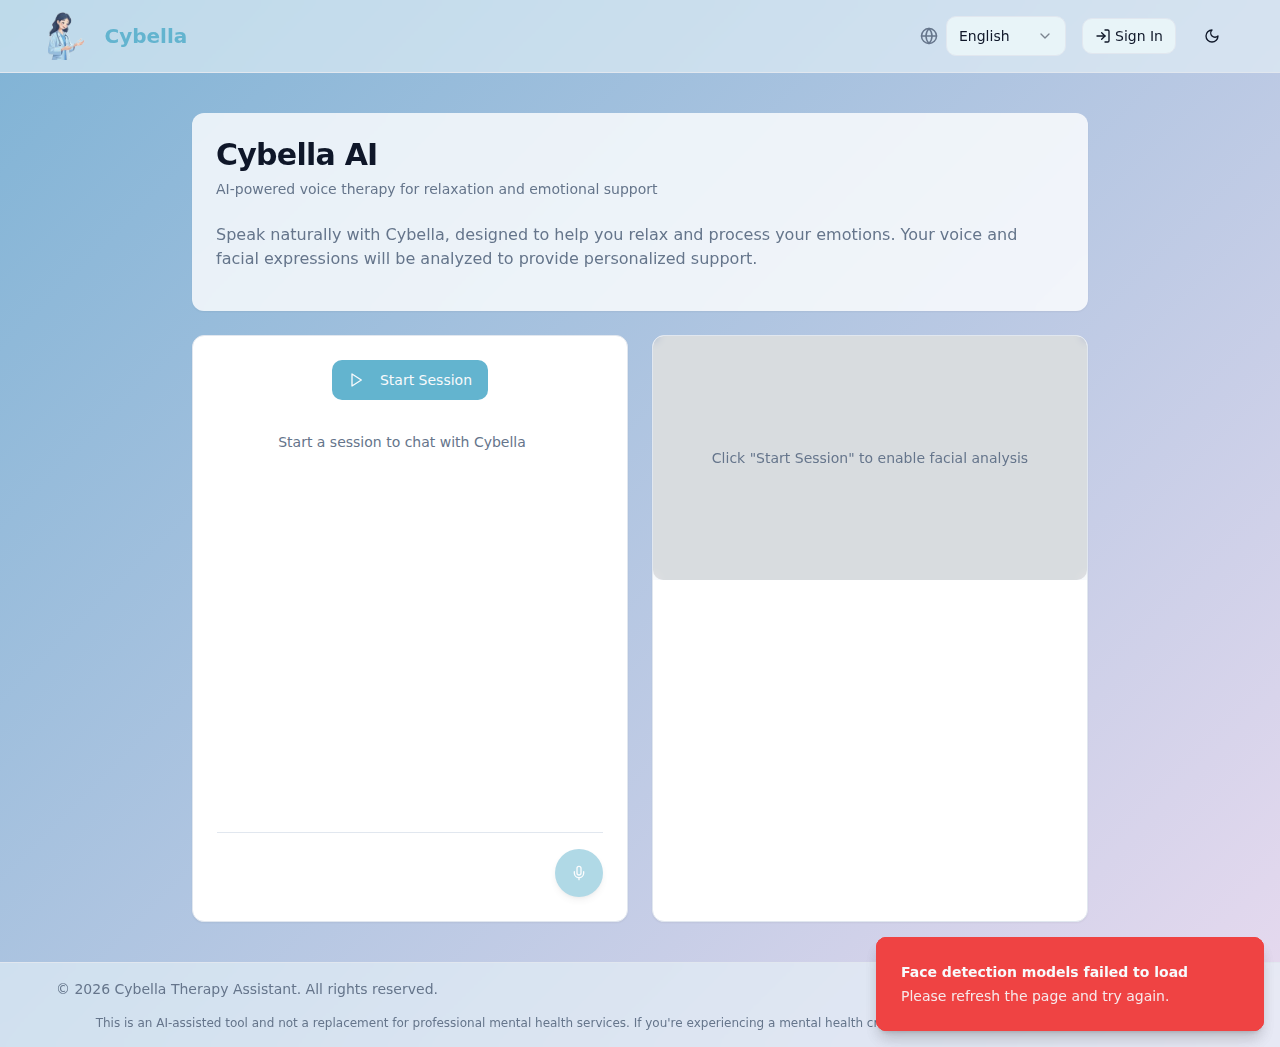
<file: index.html>
<!DOCTYPE html>
<html lang="en">
  <head>
    <meta charset="UTF-8" />
    <link rel="icon" type="image/png" href="/assets/logo-DTQkAu-P.png">
    <meta name="viewport" content="width=device-width, initial-scale=1.0" />
    <title>Cybella - AI Therapy Assistant</title>
    <meta name="description" content="Cybella - AI-powered therapy assistant" />
    <meta name="author" content="University Project" />

    <meta property="og:title" content="Cybella - AI Therapy Assistant" />
    <meta property="og:description" content="AI-powered voice therapy for emotional support" />
    <meta property="og:type" content="website" />
    <script type="module" crossorigin src="/assets/index-D7Bu3BPX.js"></script>
    <link rel="modulepreload" crossorigin href="/assets/vendor-Cyu-H--5.js">
    <link rel="stylesheet" crossorigin href="/assets/index-DDGgoXwe.css">
  </head>

  <body>
    <div id="root"></div>
    <!-- <script src="https://cdn.gpteng.co/gptengineer.js" type="module"></script> -->
  </body>
</html>
</file>
<file: assets/index-DDGgoXwe.css>
*,:before,:after{--tw-border-spacing-x: 0;--tw-border-spacing-y: 0;--tw-translate-x: 0;--tw-translate-y: 0;--tw-rotate: 0;--tw-skew-x: 0;--tw-skew-y: 0;--tw-scale-x: 1;--tw-scale-y: 1;--tw-pan-x: ;--tw-pan-y: ;--tw-pinch-zoom: ;--tw-scroll-snap-strictness: proximity;--tw-gradient-from-position: ;--tw-gradient-via-position: ;--tw-gradient-to-position: ;--tw-ordinal: ;--tw-slashed-zero: ;--tw-numeric-figure: ;--tw-numeric-spacing: ;--tw-numeric-fraction: ;--tw-ring-inset: ;--tw-ring-offset-width: 0px;--tw-ring-offset-color: #fff;--tw-ring-color: rgb(59 130 246 / .5);--tw-ring-offset-shadow: 0 0 #0000;--tw-ring-shadow: 0 0 #0000;--tw-shadow: 0 0 #0000;--tw-shadow-colored: 0 0 #0000;--tw-blur: ;--tw-brightness: ;--tw-contrast: ;--tw-grayscale: ;--tw-hue-rotate: ;--tw-invert: ;--tw-saturate: ;--tw-sepia: ;--tw-drop-shadow: ;--tw-backdrop-blur: ;--tw-backdrop-brightness: ;--tw-backdrop-contrast: ;--tw-backdrop-grayscale: ;--tw-backdrop-hue-rotate: ;--tw-backdrop-invert: ;--tw-backdrop-opacity: ;--tw-backdrop-saturate: ;--tw-backdrop-sepia: ;--tw-contain-size: ;--tw-contain-layout: ;--tw-contain-paint: ;--tw-contain-style: }::backdrop{--tw-border-spacing-x: 0;--tw-border-spacing-y: 0;--tw-translate-x: 0;--tw-translate-y: 0;--tw-rotate: 0;--tw-skew-x: 0;--tw-skew-y: 0;--tw-scale-x: 1;--tw-scale-y: 1;--tw-pan-x: ;--tw-pan-y: ;--tw-pinch-zoom: ;--tw-scroll-snap-strictness: proximity;--tw-gradient-from-position: ;--tw-gradient-via-position: ;--tw-gradient-to-position: ;--tw-ordinal: ;--tw-slashed-zero: ;--tw-numeric-figure: ;--tw-numeric-spacing: ;--tw-numeric-fraction: ;--tw-ring-inset: ;--tw-ring-offset-width: 0px;--tw-ring-offset-color: #fff;--tw-ring-color: rgb(59 130 246 / .5);--tw-ring-offset-shadow: 0 0 #0000;--tw-ring-shadow: 0 0 #0000;--tw-shadow: 0 0 #0000;--tw-shadow-colored: 0 0 #0000;--tw-blur: ;--tw-brightness: ;--tw-contrast: ;--tw-grayscale: ;--tw-hue-rotate: ;--tw-invert: ;--tw-saturate: ;--tw-sepia: ;--tw-drop-shadow: ;--tw-backdrop-blur: ;--tw-backdrop-brightness: ;--tw-backdrop-contrast: ;--tw-backdrop-grayscale: ;--tw-backdrop-hue-rotate: ;--tw-backdrop-invert: ;--tw-backdrop-opacity: ;--tw-backdrop-saturate: ;--tw-backdrop-sepia: ;--tw-contain-size: ;--tw-contain-layout: ;--tw-contain-paint: ;--tw-contain-style: }*,:before,:after{box-sizing:border-box;border-width:0;border-style:solid;border-color:#e5e7eb}:before,:after{--tw-content: ""}html,:host{line-height:1.5;-webkit-text-size-adjust:100%;-moz-tab-size:4;-o-tab-size:4;tab-size:4;font-family:ui-sans-serif,system-ui,sans-serif,"Apple Color Emoji","Segoe UI Emoji",Segoe UI Symbol,"Noto Color Emoji";font-feature-settings:normal;font-variation-settings:normal;-webkit-tap-highlight-color:transparent}body{margin:0;line-height:inherit}hr{height:0;color:inherit;border-top-width:1px}abbr:where([title]){-webkit-text-decoration:underline dotted;text-decoration:underline dotted}h1,h2,h3,h4,h5,h6{font-size:inherit;font-weight:inherit}a{color:inherit;text-decoration:inherit}b,strong{font-weight:bolder}code,kbd,samp,pre{font-family:ui-monospace,SFMono-Regular,Menlo,Monaco,Consolas,Liberation Mono,Courier New,monospace;font-feature-settings:normal;font-variation-settings:normal;font-size:1em}small{font-size:80%}sub,sup{font-size:75%;line-height:0;position:relative;vertical-align:baseline}sub{bottom:-.25em}sup{top:-.5em}table{text-indent:0;border-color:inherit;border-collapse:collapse}button,input,optgroup,select,textarea{font-family:inherit;font-feature-settings:inherit;font-variation-settings:inherit;font-size:100%;font-weight:inherit;line-height:inherit;letter-spacing:inherit;color:inherit;margin:0;padding:0}button,select{text-transform:none}button,input:where([type=button]),input:where([type=reset]),input:where([type=submit]){-webkit-appearance:button;background-color:transparent;background-image:none}:-moz-focusring{outline:auto}:-moz-ui-invalid{box-shadow:none}progress{vertical-align:baseline}::-webkit-inner-spin-button,::-webkit-outer-spin-button{height:auto}[type=search]{-webkit-appearance:textfield;outline-offset:-2px}::-webkit-search-decoration{-webkit-appearance:none}::-webkit-file-upload-button{-webkit-appearance:button;font:inherit}summary{display:list-item}blockquote,dl,dd,h1,h2,h3,h4,h5,h6,hr,figure,p,pre{margin:0}fieldset{margin:0;padding:0}legend{padding:0}ol,ul,menu{list-style:none;margin:0;padding:0}dialog{padding:0}textarea{resize:vertical}input::-moz-placeholder,textarea::-moz-placeholder{opacity:1;color:#9ca3af}input::placeholder,textarea::placeholder{opacity:1;color:#9ca3af}button,[role=button]{cursor:pointer}:disabled{cursor:default}img,svg,video,canvas,audio,iframe,embed,object{display:block;vertical-align:middle}img,video{max-width:100%;height:auto}[hidden]:where(:not([hidden=until-found])){display:none}:root{--background: 195 53% 94%;--foreground: 222 47% 11%;--card: 0 0% 100%;--card-foreground: 222 47% 11%;--popover: 0 0% 100%;--popover-foreground: 222 47% 11%;--primary: 195 53% 60%;--primary-foreground: 210 40% 98%;--secondary: 150 52% 80%;--secondary-foreground: 222 47% 11%;--muted: 210 40% 96%;--muted-foreground: 215 16% 47%;--accent: 262 40% 90%;--accent-foreground: 222 47% 11%;--destructive: 0 84% 60%;--destructive-foreground: 210 40% 98%;--border: 214 32% 91%;--input: 214 32% 91%;--ring: 222 47% 50%;--radius: .75rem;--sidebar-background: 0 0% 98%;--sidebar-foreground: 240 5% 26%;--sidebar-primary: 240 6% 10%;--sidebar-primary-foreground: 0 0% 98%;--sidebar-accent: 240 5% 96%;--sidebar-accent-foreground: 240 6% 10%;--sidebar-border: 220 13% 91%;--sidebar-ring: 217.2 91.2% 59.8%}.dark{--background: 222 47% 11%;--foreground: 210 40% 98%;--card: 222 47% 11%;--card-foreground: 210 40% 98%;--popover: 222 47% 11%;--popover-foreground: 210 40% 98%;--primary: 195 53% 40%;--primary-foreground: 210 40% 98%;--secondary: 217 33% 17%;--secondary-foreground: 210 40% 98%;--muted: 217 33% 17%;--muted-foreground: 215 20% 65%;--accent: 262 30% 25%;--accent-foreground: 210 40% 98%;--destructive: 0 63% 31%;--destructive-foreground: 210 40% 98%;--border: 217 33% 17%;--input: 217 33% 17%;--ring: 213 27% 84%;--sidebar-background: 240 6% 10%;--sidebar-foreground: 240 5% 96%;--sidebar-primary: 224 76% 48%;--sidebar-primary-foreground: 0 0% 100%;--sidebar-accent: 240 4% 16%;--sidebar-accent-foreground: 240 5% 96%;--sidebar-border: 240 4% 16%;--sidebar-ring: 217.2 91.2% 59.8%}*{border-color:hsl(var(--border))}body{background-color:hsl(var(--background));color:hsl(var(--foreground));font-feature-settings:"rlig" 1,"calt" 1}.container{width:100%;margin-right:auto;margin-left:auto;padding-right:2rem;padding-left:2rem}@media (min-width: 1400px){.container{max-width:1400px}}.sr-only{position:absolute;width:1px;height:1px;padding:0;margin:-1px;overflow:hidden;clip:rect(0,0,0,0);white-space:nowrap;border-width:0}.pointer-events-none{pointer-events:none}.pointer-events-auto{pointer-events:auto}.\!visible{visibility:visible!important}.visible{visibility:visible}.invisible{visibility:hidden}.static{position:static}.fixed{position:fixed}.absolute{position:absolute}.relative{position:relative}.inset-0{top:0;right:0;bottom:0;left:0}.inset-x-0{left:0;right:0}.inset-y-0{top:0;bottom:0}.-bottom-12{bottom:-3rem}.-left-12{left:-3rem}.-right-12{right:-3rem}.-top-12{top:-3rem}.bottom-0{bottom:0}.bottom-4{bottom:1rem}.left-0{left:0}.left-1{left:.25rem}.left-1\/2{left:50%}.left-2{left:.5rem}.left-\[50\%\]{left:50%}.right-0{right:0}.right-1{right:.25rem}.right-2{right:.5rem}.right-3{right:.75rem}.right-4{right:1rem}.top-0{top:0}.top-1\.5{top:.375rem}.top-1\/2{top:50%}.top-2{top:.5rem}.top-3\.5{top:.875rem}.top-4{top:1rem}.top-\[1px\]{top:1px}.top-\[50\%\]{top:50%}.top-\[60\%\]{top:60%}.top-full{top:100%}.z-10{z-index:10}.z-20{z-index:20}.z-50{z-index:50}.z-\[100\]{z-index:100}.z-\[1\]{z-index:1}.-mx-1{margin-left:-.25rem;margin-right:-.25rem}.mx-1{margin-left:.25rem;margin-right:.25rem}.mx-2{margin-left:.5rem;margin-right:.5rem}.mx-3\.5{margin-left:.875rem;margin-right:.875rem}.mx-auto{margin-left:auto;margin-right:auto}.my-0\.5{margin-top:.125rem;margin-bottom:.125rem}.my-1{margin-top:.25rem;margin-bottom:.25rem}.-ml-4{margin-left:-1rem}.-mt-4{margin-top:-1rem}.mb-1{margin-bottom:.25rem}.mb-2{margin-bottom:.5rem}.mb-3{margin-bottom:.75rem}.mb-4{margin-bottom:1rem}.ml-1{margin-left:.25rem}.ml-auto{margin-left:auto}.mr-1{margin-right:.25rem}.mr-2{margin-right:.5rem}.mt-1{margin-top:.25rem}.mt-1\.5{margin-top:.375rem}.mt-2{margin-top:.5rem}.mt-24{margin-top:6rem}.mt-4{margin-top:1rem}.mt-auto{margin-top:auto}.block{display:block}.inline-block{display:inline-block}.flex{display:flex}.inline-flex{display:inline-flex}.table{display:table}.grid{display:grid}.hidden{display:none}.aspect-square{aspect-ratio:1 / 1}.aspect-video{aspect-ratio:16 / 9}.size-4{width:1rem;height:1rem}.h-1\.5{height:.375rem}.h-10{height:2.5rem}.h-11{height:2.75rem}.h-12{height:3rem}.h-2{height:.5rem}.h-2\.5{height:.625rem}.h-3{height:.75rem}.h-3\.5{height:.875rem}.h-4{height:1rem}.h-5{height:1.25rem}.h-6{height:1.5rem}.h-7{height:1.75rem}.h-8{height:2rem}.h-9{height:2.25rem}.h-\[1px\]{height:1px}.h-\[400px\]{height:400px}.h-\[var\(--radix-navigation-menu-viewport-height\)\]{height:var(--radix-navigation-menu-viewport-height)}.h-\[var\(--radix-select-trigger-height\)\]{height:var(--radix-select-trigger-height)}.h-auto{height:auto}.h-full{height:100%}.h-px{height:1px}.h-svh{height:100svh}.max-h-96{max-height:24rem}.max-h-\[300px\]{max-height:300px}.max-h-screen{max-height:100vh}.min-h-0{min-height:0px}.min-h-\[80px\]{min-height:80px}.min-h-screen{min-height:100vh}.min-h-svh{min-height:100svh}.w-0{width:0px}.w-1{width:.25rem}.w-10{width:2.5rem}.w-11{width:2.75rem}.w-12{width:3rem}.w-2{width:.5rem}.w-2\.5{width:.625rem}.w-3{width:.75rem}.w-3\.5{width:.875rem}.w-3\/4{width:75%}.w-32{width:8rem}.w-4{width:1rem}.w-5{width:1.25rem}.w-6{width:1.5rem}.w-64{width:16rem}.w-7{width:1.75rem}.w-72{width:18rem}.w-8{width:2rem}.w-9{width:2.25rem}.w-\[--sidebar-width\]{width:var(--sidebar-width)}.w-\[100px\]{width:100px}.w-\[120px\]{width:120px}.w-\[1px\]{width:1px}.w-auto{width:auto}.w-full{width:100%}.w-max{width:-moz-max-content;width:max-content}.w-px{width:1px}.min-w-0{min-width:0px}.min-w-5{min-width:1.25rem}.min-w-\[12rem\]{min-width:12rem}.min-w-\[8rem\]{min-width:8rem}.min-w-\[var\(--radix-select-trigger-width\)\]{min-width:var(--radix-select-trigger-width)}.max-w-4xl{max-width:56rem}.max-w-\[--skeleton-width\]{max-width:var(--skeleton-width)}.max-w-\[260px\]{max-width:260px}.max-w-\[90\%\]{max-width:90%}.max-w-lg{max-width:32rem}.max-w-max{max-width:-moz-max-content;max-width:max-content}.max-w-md{max-width:28rem}.flex-1{flex:1 1 0%}.shrink-0{flex-shrink:0}.grow{flex-grow:1}.grow-0{flex-grow:0}.basis-full{flex-basis:100%}.caption-bottom{caption-side:bottom}.border-collapse{border-collapse:collapse}.-translate-x-1\/2{--tw-translate-x: -50%;transform:translate(var(--tw-translate-x),var(--tw-translate-y)) rotate(var(--tw-rotate)) skew(var(--tw-skew-x)) skewY(var(--tw-skew-y)) scaleX(var(--tw-scale-x)) scaleY(var(--tw-scale-y))}.-translate-x-px{--tw-translate-x: -1px;transform:translate(var(--tw-translate-x),var(--tw-translate-y)) rotate(var(--tw-rotate)) skew(var(--tw-skew-x)) skewY(var(--tw-skew-y)) scaleX(var(--tw-scale-x)) scaleY(var(--tw-scale-y))}.-translate-y-1\/2{--tw-translate-y: -50%;transform:translate(var(--tw-translate-x),var(--tw-translate-y)) rotate(var(--tw-rotate)) skew(var(--tw-skew-x)) skewY(var(--tw-skew-y)) scaleX(var(--tw-scale-x)) scaleY(var(--tw-scale-y))}.translate-x-\[-50\%\]{--tw-translate-x: -50%;transform:translate(var(--tw-translate-x),var(--tw-translate-y)) rotate(var(--tw-rotate)) skew(var(--tw-skew-x)) skewY(var(--tw-skew-y)) scaleX(var(--tw-scale-x)) scaleY(var(--tw-scale-y))}.translate-x-px{--tw-translate-x: 1px;transform:translate(var(--tw-translate-x),var(--tw-translate-y)) rotate(var(--tw-rotate)) skew(var(--tw-skew-x)) skewY(var(--tw-skew-y)) scaleX(var(--tw-scale-x)) scaleY(var(--tw-scale-y))}.translate-y-\[-50\%\]{--tw-translate-y: -50%;transform:translate(var(--tw-translate-x),var(--tw-translate-y)) rotate(var(--tw-rotate)) skew(var(--tw-skew-x)) skewY(var(--tw-skew-y)) scaleX(var(--tw-scale-x)) scaleY(var(--tw-scale-y))}.rotate-45{--tw-rotate: 45deg;transform:translate(var(--tw-translate-x),var(--tw-translate-y)) rotate(var(--tw-rotate)) skew(var(--tw-skew-x)) skewY(var(--tw-skew-y)) scaleX(var(--tw-scale-x)) scaleY(var(--tw-scale-y))}.rotate-90{--tw-rotate: 90deg;transform:translate(var(--tw-translate-x),var(--tw-translate-y)) rotate(var(--tw-rotate)) skew(var(--tw-skew-x)) skewY(var(--tw-skew-y)) scaleX(var(--tw-scale-x)) scaleY(var(--tw-scale-y))}.transform{transform:translate(var(--tw-translate-x),var(--tw-translate-y)) rotate(var(--tw-rotate)) skew(var(--tw-skew-x)) skewY(var(--tw-skew-y)) scaleX(var(--tw-scale-x)) scaleY(var(--tw-scale-y))}@keyframes pulse{50%{opacity:.5}}.animate-pulse{animation:pulse 2s cubic-bezier(.4,0,.6,1) infinite}@keyframes spin{to{transform:rotate(360deg)}}.animate-spin{animation:spin 1s linear infinite}.cursor-default{cursor:default}.cursor-pointer{cursor:pointer}.touch-none{touch-action:none}.select-none{-webkit-user-select:none;-moz-user-select:none;user-select:none}.list-none{list-style-type:none}.grid-cols-1{grid-template-columns:repeat(1,minmax(0,1fr))}.flex-row{flex-direction:row}.flex-col{flex-direction:column}.flex-col-reverse{flex-direction:column-reverse}.flex-wrap{flex-wrap:wrap}.items-start{align-items:flex-start}.items-end{align-items:flex-end}.items-center{align-items:center}.items-stretch{align-items:stretch}.justify-end{justify-content:flex-end}.justify-center{justify-content:center}.justify-between{justify-content:space-between}.gap-1{gap:.25rem}.gap-1\.5{gap:.375rem}.gap-2{gap:.5rem}.gap-3{gap:.75rem}.gap-4{gap:1rem}.gap-6{gap:1.5rem}.space-x-1>:not([hidden])~:not([hidden]){--tw-space-x-reverse: 0;margin-right:calc(.25rem * var(--tw-space-x-reverse));margin-left:calc(.25rem * calc(1 - var(--tw-space-x-reverse)))}.space-x-2>:not([hidden])~:not([hidden]){--tw-space-x-reverse: 0;margin-right:calc(.5rem * var(--tw-space-x-reverse));margin-left:calc(.5rem * calc(1 - var(--tw-space-x-reverse)))}.space-x-3>:not([hidden])~:not([hidden]){--tw-space-x-reverse: 0;margin-right:calc(.75rem * var(--tw-space-x-reverse));margin-left:calc(.75rem * calc(1 - var(--tw-space-x-reverse)))}.space-x-4>:not([hidden])~:not([hidden]){--tw-space-x-reverse: 0;margin-right:calc(1rem * var(--tw-space-x-reverse));margin-left:calc(1rem * calc(1 - var(--tw-space-x-reverse)))}.space-y-1>:not([hidden])~:not([hidden]){--tw-space-y-reverse: 0;margin-top:calc(.25rem * calc(1 - var(--tw-space-y-reverse)));margin-bottom:calc(.25rem * var(--tw-space-y-reverse))}.space-y-1\.5>:not([hidden])~:not([hidden]){--tw-space-y-reverse: 0;margin-top:calc(.375rem * calc(1 - var(--tw-space-y-reverse)));margin-bottom:calc(.375rem * var(--tw-space-y-reverse))}.space-y-2>:not([hidden])~:not([hidden]){--tw-space-y-reverse: 0;margin-top:calc(.5rem * calc(1 - var(--tw-space-y-reverse)));margin-bottom:calc(.5rem * var(--tw-space-y-reverse))}.space-y-4>:not([hidden])~:not([hidden]){--tw-space-y-reverse: 0;margin-top:calc(1rem * calc(1 - var(--tw-space-y-reverse)));margin-bottom:calc(1rem * var(--tw-space-y-reverse))}.space-y-6>:not([hidden])~:not([hidden]){--tw-space-y-reverse: 0;margin-top:calc(1.5rem * calc(1 - var(--tw-space-y-reverse)));margin-bottom:calc(1.5rem * var(--tw-space-y-reverse))}.overflow-auto{overflow:auto}.overflow-hidden{overflow:hidden}.overflow-y-auto{overflow-y:auto}.overflow-x-hidden{overflow-x:hidden}.whitespace-nowrap{white-space:nowrap}.break-words{overflow-wrap:break-word}.rounded-\[2px\]{border-radius:2px}.rounded-\[inherit\]{border-radius:inherit}.rounded-full{border-radius:9999px}.rounded-lg{border-radius:var(--radius)}.rounded-md{border-radius:calc(var(--radius) - 2px)}.rounded-sm{border-radius:calc(var(--radius) - 4px)}.rounded-t-\[10px\]{border-top-left-radius:10px;border-top-right-radius:10px}.rounded-tl-none{border-top-left-radius:0}.rounded-tl-sm{border-top-left-radius:calc(var(--radius) - 4px)}.rounded-tr-none{border-top-right-radius:0}.border{border-width:1px}.border-2{border-width:2px}.border-\[1\.5px\]{border-width:1.5px}.border-y{border-top-width:1px;border-bottom-width:1px}.border-b{border-bottom-width:1px}.border-b-2{border-bottom-width:2px}.border-l{border-left-width:1px}.border-r{border-right-width:1px}.border-t{border-top-width:1px}.border-t-2{border-top-width:2px}.border-dashed{border-style:dashed}.border-none{border-style:none}.border-\[--color-border\]{border-color:var(--color-border)}.border-blue-400{--tw-border-opacity: 1;border-color:rgb(96 165 250 / var(--tw-border-opacity, 1))}.border-border\/50{border-color:hsl(var(--border) / .5)}.border-destructive{border-color:hsl(var(--destructive))}.border-destructive\/50{border-color:hsl(var(--destructive) / .5)}.border-gray-400{--tw-border-opacity: 1;border-color:rgb(156 163 175 / var(--tw-border-opacity, 1))}.border-green-400{--tw-border-opacity: 1;border-color:rgb(74 222 128 / var(--tw-border-opacity, 1))}.border-input{border-color:hsl(var(--input))}.border-orange-400{--tw-border-opacity: 1;border-color:rgb(251 146 60 / var(--tw-border-opacity, 1))}.border-pink-400{--tw-border-opacity: 1;border-color:rgb(244 114 182 / var(--tw-border-opacity, 1))}.border-primary{border-color:hsl(var(--primary))}.border-primary\/50{border-color:hsl(var(--primary) / .5)}.border-purple-400{--tw-border-opacity: 1;border-color:rgb(192 132 252 / var(--tw-border-opacity, 1))}.border-red-400{--tw-border-opacity: 1;border-color:rgb(248 113 113 / var(--tw-border-opacity, 1))}.border-sidebar-border{border-color:hsl(var(--sidebar-border))}.border-transparent{border-color:transparent}.border-yellow-400{--tw-border-opacity: 1;border-color:rgb(250 204 21 / var(--tw-border-opacity, 1))}.border-l-transparent{border-left-color:transparent}.border-t-transparent{border-top-color:transparent}.bg-\[--color-bg\]{background-color:var(--color-bg)}.bg-accent{background-color:hsl(var(--accent))}.bg-background{background-color:hsl(var(--background))}.bg-background\/95{background-color:hsl(var(--background) / .95)}.bg-black\/10{background-color:#0000001a}.bg-black\/80{background-color:#000c}.bg-blue-200{--tw-bg-opacity: 1;background-color:rgb(191 219 254 / var(--tw-bg-opacity, 1))}.bg-border{background-color:hsl(var(--border))}.bg-card{background-color:hsl(var(--card))}.bg-destructive{background-color:hsl(var(--destructive))}.bg-foreground{background-color:hsl(var(--foreground))}.bg-gray-100{--tw-bg-opacity: 1;background-color:rgb(243 244 246 / var(--tw-bg-opacity, 1))}.bg-gray-200{--tw-bg-opacity: 1;background-color:rgb(229 231 235 / var(--tw-bg-opacity, 1))}.bg-gray-400{--tw-bg-opacity: 1;background-color:rgb(156 163 175 / var(--tw-bg-opacity, 1))}.bg-green-200{--tw-bg-opacity: 1;background-color:rgb(187 247 208 / var(--tw-bg-opacity, 1))}.bg-muted{background-color:hsl(var(--muted))}.bg-muted\/30{background-color:hsl(var(--muted) / .3)}.bg-muted\/50{background-color:hsl(var(--muted) / .5)}.bg-orange-200{--tw-bg-opacity: 1;background-color:rgb(254 215 170 / var(--tw-bg-opacity, 1))}.bg-pink-200{--tw-bg-opacity: 1;background-color:rgb(251 207 232 / var(--tw-bg-opacity, 1))}.bg-popover{background-color:hsl(var(--popover))}.bg-primary{background-color:hsl(var(--primary))}.bg-primary\/10{background-color:hsl(var(--primary) / .1)}.bg-primary\/90{background-color:hsl(var(--primary) / .9)}.bg-purple-200{--tw-bg-opacity: 1;background-color:rgb(233 213 255 / var(--tw-bg-opacity, 1))}.bg-red-200{--tw-bg-opacity: 1;background-color:rgb(254 202 202 / var(--tw-bg-opacity, 1))}.bg-red-400{--tw-bg-opacity: 1;background-color:rgb(248 113 113 / var(--tw-bg-opacity, 1))}.bg-red-500{--tw-bg-opacity: 1;background-color:rgb(239 68 68 / var(--tw-bg-opacity, 1))}.bg-secondary{background-color:hsl(var(--secondary))}.bg-sidebar{background-color:hsl(var(--sidebar-background))}.bg-sidebar-border{background-color:hsl(var(--sidebar-border))}.bg-therapeutic-calm{--tw-bg-opacity: 1;background-color:rgb(133 193 233 / var(--tw-bg-opacity, 1))}.bg-therapeutic-peaceful{--tw-bg-opacity: 1;background-color:rgb(208 236 231 / var(--tw-bg-opacity, 1))}.bg-therapeutic-relaxed{--tw-bg-opacity: 1;background-color:rgb(162 217 206 / var(--tw-bg-opacity, 1))}.bg-therapeutic-serene{--tw-bg-opacity: 1;background-color:rgb(212 239 223 / var(--tw-bg-opacity, 1))}.bg-therapeutic-tranquil{--tw-bg-opacity: 1;background-color:rgb(232 218 239 / var(--tw-bg-opacity, 1))}.bg-transparent{background-color:transparent}.bg-white{--tw-bg-opacity: 1;background-color:rgb(255 255 255 / var(--tw-bg-opacity, 1))}.bg-white\/60{background-color:#fff9}.bg-white\/80{background-color:#fffc}.bg-yellow-200{--tw-bg-opacity: 1;background-color:rgb(254 240 138 / var(--tw-bg-opacity, 1))}.bg-gradient-soothing{background-image:linear-gradient(135deg,#7fb3d5,#e8daef)}.bg-gradient-to-br{background-image:linear-gradient(to bottom right,var(--tw-gradient-stops))}.from-white\/80{--tw-gradient-from: rgb(255 255 255 / .8) var(--tw-gradient-from-position);--tw-gradient-to: rgb(255 255 255 / 0) var(--tw-gradient-to-position);--tw-gradient-stops: var(--tw-gradient-from), var(--tw-gradient-to)}.to-gray-100\/80{--tw-gradient-to: rgb(243 244 246 / .8) var(--tw-gradient-to-position)}.fill-current{fill:currentColor}.object-cover{-o-object-fit:cover;object-fit:cover}.p-0{padding:0}.p-1{padding:.25rem}.p-2{padding:.5rem}.p-3{padding:.75rem}.p-4{padding:1rem}.p-6{padding:1.5rem}.p-\[1px\]{padding:1px}.px-1{padding-left:.25rem;padding-right:.25rem}.px-2{padding-left:.5rem;padding-right:.5rem}.px-2\.5{padding-left:.625rem;padding-right:.625rem}.px-3{padding-left:.75rem;padding-right:.75rem}.px-4{padding-left:1rem;padding-right:1rem}.px-5{padding-left:1.25rem;padding-right:1.25rem}.px-6{padding-left:1.5rem;padding-right:1.5rem}.px-8{padding-left:2rem;padding-right:2rem}.py-0\.5{padding-top:.125rem;padding-bottom:.125rem}.py-1{padding-top:.25rem;padding-bottom:.25rem}.py-1\.5{padding-top:.375rem;padding-bottom:.375rem}.py-2{padding-top:.5rem;padding-bottom:.5rem}.py-3{padding-top:.75rem;padding-bottom:.75rem}.py-4{padding-top:1rem;padding-bottom:1rem}.py-6{padding-top:1.5rem;padding-bottom:1.5rem}.pb-3{padding-bottom:.75rem}.pb-4{padding-bottom:1rem}.pl-2\.5{padding-left:.625rem}.pl-4{padding-left:1rem}.pl-8{padding-left:2rem}.pr-2{padding-right:.5rem}.pr-2\.5{padding-right:.625rem}.pr-4{padding-right:1rem}.pr-8{padding-right:2rem}.pt-0{padding-top:0}.pt-1{padding-top:.25rem}.pt-3{padding-top:.75rem}.pt-4{padding-top:1rem}.text-left{text-align:left}.text-center{text-align:center}.align-middle{vertical-align:middle}.font-mono{font-family:ui-monospace,SFMono-Regular,Menlo,Monaco,Consolas,Liberation Mono,Courier New,monospace}.text-2xl{font-size:1.5rem;line-height:2rem}.text-4xl{font-size:2.25rem;line-height:2.5rem}.text-\[0\.8rem\]{font-size:.8rem}.text-base{font-size:1rem;line-height:1.5rem}.text-lg{font-size:1.125rem;line-height:1.75rem}.text-sm{font-size:.875rem;line-height:1.25rem}.text-xl{font-size:1.25rem;line-height:1.75rem}.text-xs{font-size:.75rem;line-height:1rem}.font-bold{font-weight:700}.font-medium{font-weight:500}.font-normal{font-weight:400}.font-semibold{font-weight:600}.capitalize{text-transform:capitalize}.tabular-nums{--tw-numeric-spacing: tabular-nums;font-variant-numeric:var(--tw-ordinal) var(--tw-slashed-zero) var(--tw-numeric-figure) var(--tw-numeric-spacing) var(--tw-numeric-fraction)}.leading-none{line-height:1}.tracking-tight{letter-spacing:-.025em}.tracking-widest{letter-spacing:.1em}.text-accent-foreground{color:hsl(var(--accent-foreground))}.text-amber-500{--tw-text-opacity: 1;color:rgb(245 158 11 / var(--tw-text-opacity, 1))}.text-blue-500{--tw-text-opacity: 1;color:rgb(59 130 246 / var(--tw-text-opacity, 1))}.text-card-foreground{color:hsl(var(--card-foreground))}.text-current{color:currentColor}.text-destructive{color:hsl(var(--destructive))}.text-destructive-foreground{color:hsl(var(--destructive-foreground))}.text-foreground{color:hsl(var(--foreground))}.text-foreground\/50{color:hsl(var(--foreground) / .5)}.text-gray-600{--tw-text-opacity: 1;color:rgb(75 85 99 / var(--tw-text-opacity, 1))}.text-muted-foreground{color:hsl(var(--muted-foreground))}.text-popover-foreground{color:hsl(var(--popover-foreground))}.text-primary{color:hsl(var(--primary))}.text-primary-foreground{color:hsl(var(--primary-foreground))}.text-red-500{--tw-text-opacity: 1;color:rgb(239 68 68 / var(--tw-text-opacity, 1))}.text-secondary-foreground{color:hsl(var(--secondary-foreground))}.text-sidebar-foreground{color:hsl(var(--sidebar-foreground))}.text-sidebar-foreground\/70{color:hsl(var(--sidebar-foreground) / .7)}.underline{text-decoration-line:underline}.underline-offset-4{text-underline-offset:4px}.opacity-0{opacity:0}.opacity-50{opacity:.5}.opacity-60{opacity:.6}.opacity-70{opacity:.7}.opacity-90{opacity:.9}.shadow-\[0_0_0_1px_hsl\(var\(--sidebar-border\)\)\]{--tw-shadow: 0 0 0 1px hsl(var(--sidebar-border));--tw-shadow-colored: 0 0 0 1px var(--tw-shadow-color);box-shadow:var(--tw-ring-offset-shadow, 0 0 #0000),var(--tw-ring-shadow, 0 0 #0000),var(--tw-shadow)}.shadow-lg{--tw-shadow: 0 10px 15px -3px rgb(0 0 0 / .1), 0 4px 6px -4px rgb(0 0 0 / .1);--tw-shadow-colored: 0 10px 15px -3px var(--tw-shadow-color), 0 4px 6px -4px var(--tw-shadow-color);box-shadow:var(--tw-ring-offset-shadow, 0 0 #0000),var(--tw-ring-shadow, 0 0 #0000),var(--tw-shadow)}.shadow-md{--tw-shadow: 0 4px 6px -1px rgb(0 0 0 / .1), 0 2px 4px -2px rgb(0 0 0 / .1);--tw-shadow-colored: 0 4px 6px -1px var(--tw-shadow-color), 0 2px 4px -2px var(--tw-shadow-color);box-shadow:var(--tw-ring-offset-shadow, 0 0 #0000),var(--tw-ring-shadow, 0 0 #0000),var(--tw-shadow)}.shadow-none{--tw-shadow: 0 0 #0000;--tw-shadow-colored: 0 0 #0000;box-shadow:var(--tw-ring-offset-shadow, 0 0 #0000),var(--tw-ring-shadow, 0 0 #0000),var(--tw-shadow)}.shadow-sm{--tw-shadow: 0 1px 2px 0 rgb(0 0 0 / .05);--tw-shadow-colored: 0 1px 2px 0 var(--tw-shadow-color);box-shadow:var(--tw-ring-offset-shadow, 0 0 #0000),var(--tw-ring-shadow, 0 0 #0000),var(--tw-shadow)}.shadow-xl{--tw-shadow: 0 20px 25px -5px rgb(0 0 0 / .1), 0 8px 10px -6px rgb(0 0 0 / .1);--tw-shadow-colored: 0 20px 25px -5px var(--tw-shadow-color), 0 8px 10px -6px var(--tw-shadow-color);box-shadow:var(--tw-ring-offset-shadow, 0 0 #0000),var(--tw-ring-shadow, 0 0 #0000),var(--tw-shadow)}.outline-none{outline:2px solid transparent;outline-offset:2px}.outline{outline-style:solid}.ring-0{--tw-ring-offset-shadow: var(--tw-ring-inset) 0 0 0 var(--tw-ring-offset-width) var(--tw-ring-offset-color);--tw-ring-shadow: var(--tw-ring-inset) 0 0 0 calc(0px + var(--tw-ring-offset-width)) var(--tw-ring-color);box-shadow:var(--tw-ring-offset-shadow),var(--tw-ring-shadow),var(--tw-shadow, 0 0 #0000)}.ring-2{--tw-ring-offset-shadow: var(--tw-ring-inset) 0 0 0 var(--tw-ring-offset-width) var(--tw-ring-offset-color);--tw-ring-shadow: var(--tw-ring-inset) 0 0 0 calc(2px + var(--tw-ring-offset-width)) var(--tw-ring-color);box-shadow:var(--tw-ring-offset-shadow),var(--tw-ring-shadow),var(--tw-shadow, 0 0 #0000)}.ring-ring{--tw-ring-color: hsl(var(--ring))}.ring-sidebar-ring{--tw-ring-color: hsl(var(--sidebar-ring))}.ring-offset-background{--tw-ring-offset-color: hsl(var(--background))}.filter{filter:var(--tw-blur) var(--tw-brightness) var(--tw-contrast) var(--tw-grayscale) var(--tw-hue-rotate) var(--tw-invert) var(--tw-saturate) var(--tw-sepia) var(--tw-drop-shadow)}.backdrop-blur{--tw-backdrop-blur: blur(8px);-webkit-backdrop-filter:var(--tw-backdrop-blur) var(--tw-backdrop-brightness) var(--tw-backdrop-contrast) var(--tw-backdrop-grayscale) var(--tw-backdrop-hue-rotate) var(--tw-backdrop-invert) var(--tw-backdrop-opacity) var(--tw-backdrop-saturate) var(--tw-backdrop-sepia);backdrop-filter:var(--tw-backdrop-blur) var(--tw-backdrop-brightness) var(--tw-backdrop-contrast) var(--tw-backdrop-grayscale) var(--tw-backdrop-hue-rotate) var(--tw-backdrop-invert) var(--tw-backdrop-opacity) var(--tw-backdrop-saturate) var(--tw-backdrop-sepia)}.backdrop-blur-sm{--tw-backdrop-blur: blur(4px);-webkit-backdrop-filter:var(--tw-backdrop-blur) var(--tw-backdrop-brightness) var(--tw-backdrop-contrast) var(--tw-backdrop-grayscale) var(--tw-backdrop-hue-rotate) var(--tw-backdrop-invert) var(--tw-backdrop-opacity) var(--tw-backdrop-saturate) var(--tw-backdrop-sepia);backdrop-filter:var(--tw-backdrop-blur) var(--tw-backdrop-brightness) var(--tw-backdrop-contrast) var(--tw-backdrop-grayscale) var(--tw-backdrop-hue-rotate) var(--tw-backdrop-invert) var(--tw-backdrop-opacity) var(--tw-backdrop-saturate) var(--tw-backdrop-sepia)}.backdrop-filter{-webkit-backdrop-filter:var(--tw-backdrop-blur) var(--tw-backdrop-brightness) var(--tw-backdrop-contrast) var(--tw-backdrop-grayscale) var(--tw-backdrop-hue-rotate) var(--tw-backdrop-invert) var(--tw-backdrop-opacity) var(--tw-backdrop-saturate) var(--tw-backdrop-sepia);backdrop-filter:var(--tw-backdrop-blur) var(--tw-backdrop-brightness) var(--tw-backdrop-contrast) var(--tw-backdrop-grayscale) var(--tw-backdrop-hue-rotate) var(--tw-backdrop-invert) var(--tw-backdrop-opacity) var(--tw-backdrop-saturate) var(--tw-backdrop-sepia)}.transition{transition-property:color,background-color,border-color,text-decoration-color,fill,stroke,opacity,box-shadow,transform,filter,-webkit-backdrop-filter;transition-property:color,background-color,border-color,text-decoration-color,fill,stroke,opacity,box-shadow,transform,filter,backdrop-filter;transition-property:color,background-color,border-color,text-decoration-color,fill,stroke,opacity,box-shadow,transform,filter,backdrop-filter,-webkit-backdrop-filter;transition-timing-function:cubic-bezier(.4,0,.2,1);transition-duration:.15s}.transition-\[left\,right\,width\]{transition-property:left,right,width;transition-timing-function:cubic-bezier(.4,0,.2,1);transition-duration:.15s}.transition-\[margin\,opa\]{transition-property:margin,opa;transition-timing-function:cubic-bezier(.4,0,.2,1);transition-duration:.15s}.transition-\[width\,height\,padding\]{transition-property:width,height,padding;transition-timing-function:cubic-bezier(.4,0,.2,1);transition-duration:.15s}.transition-\[width\]{transition-property:width;transition-timing-function:cubic-bezier(.4,0,.2,1);transition-duration:.15s}.transition-all{transition-property:all;transition-timing-function:cubic-bezier(.4,0,.2,1);transition-duration:.15s}.transition-colors{transition-property:color,background-color,border-color,text-decoration-color,fill,stroke;transition-timing-function:cubic-bezier(.4,0,.2,1);transition-duration:.15s}.transition-opacity{transition-property:opacity;transition-timing-function:cubic-bezier(.4,0,.2,1);transition-duration:.15s}.transition-transform{transition-property:transform;transition-timing-function:cubic-bezier(.4,0,.2,1);transition-duration:.15s}.duration-1000{transition-duration:1s}.duration-200{transition-duration:.2s}.duration-300{transition-duration:.3s}.ease-in-out{transition-timing-function:cubic-bezier(.4,0,.2,1)}.ease-linear{transition-timing-function:linear}@keyframes enter{0%{opacity:var(--tw-enter-opacity, 1);transform:translate3d(var(--tw-enter-translate-x, 0),var(--tw-enter-translate-y, 0),0) scale3d(var(--tw-enter-scale, 1),var(--tw-enter-scale, 1),var(--tw-enter-scale, 1)) rotate(var(--tw-enter-rotate, 0))}}@keyframes exit{to{opacity:var(--tw-exit-opacity, 1);transform:translate3d(var(--tw-exit-translate-x, 0),var(--tw-exit-translate-y, 0),0) scale3d(var(--tw-exit-scale, 1),var(--tw-exit-scale, 1),var(--tw-exit-scale, 1)) rotate(var(--tw-exit-rotate, 0))}}.animate-in{animation-name:enter;animation-duration:.15s;--tw-enter-opacity: initial;--tw-enter-scale: initial;--tw-enter-rotate: initial;--tw-enter-translate-x: initial;--tw-enter-translate-y: initial}.fade-in,.fade-in-0{--tw-enter-opacity: 0}.fade-in-80{--tw-enter-opacity: .8}.zoom-in-95{--tw-enter-scale: .95}.duration-1000{animation-duration:1s}.duration-200{animation-duration:.2s}.duration-300{animation-duration:.3s}.ease-in-out{animation-timing-function:cubic-bezier(.4,0,.2,1)}.ease-linear{animation-timing-function:linear}.paused{animation-play-state:paused}.audio-wave{display:flex;height:4rem;align-items:flex-end}.audio-wave>:not([hidden])~:not([hidden]){--tw-space-x-reverse: 0;margin-right:calc(.25rem * var(--tw-space-x-reverse));margin-left:calc(.25rem * calc(1 - var(--tw-space-x-reverse)))}.audio-wave-bar{width:.25rem;border-top-left-radius:calc(var(--radius) - 2px);border-top-right-radius:calc(var(--radius) - 2px);background-color:hsl(var(--primary));animation:wave .5s ease-in-out infinite;animation-delay:calc(.05s * var(--delay))}.face-overlay{position:absolute;top:0;left:0;width:100%;height:100%;pointer-events:none}.file\:border-0::file-selector-button{border-width:0px}.file\:bg-transparent::file-selector-button{background-color:transparent}.file\:text-sm::file-selector-button{font-size:.875rem;line-height:1.25rem}.file\:font-medium::file-selector-button{font-weight:500}.file\:text-foreground::file-selector-button{color:hsl(var(--foreground))}.placeholder\:text-muted-foreground::-moz-placeholder{color:hsl(var(--muted-foreground))}.placeholder\:text-muted-foreground::placeholder{color:hsl(var(--muted-foreground))}.after\:absolute:after{content:var(--tw-content);position:absolute}.after\:-inset-2:after{content:var(--tw-content);top:-.5rem;right:-.5rem;bottom:-.5rem;left:-.5rem}.after\:inset-y-0:after{content:var(--tw-content);top:0;bottom:0}.after\:left-1\/2:after{content:var(--tw-content);left:50%}.after\:w-1:after{content:var(--tw-content);width:.25rem}.after\:w-\[2px\]:after{content:var(--tw-content);width:2px}.after\:-translate-x-1\/2:after{content:var(--tw-content);--tw-translate-x: -50%;transform:translate(var(--tw-translate-x),var(--tw-translate-y)) rotate(var(--tw-rotate)) skew(var(--tw-skew-x)) skewY(var(--tw-skew-y)) scaleX(var(--tw-scale-x)) scaleY(var(--tw-scale-y))}.first\:rounded-l-md:first-child{border-top-left-radius:calc(var(--radius) - 2px);border-bottom-left-radius:calc(var(--radius) - 2px)}.first\:border-l:first-child{border-left-width:1px}.last\:rounded-r-md:last-child{border-top-right-radius:calc(var(--radius) - 2px);border-bottom-right-radius:calc(var(--radius) - 2px)}.focus-within\:relative:focus-within{position:relative}.focus-within\:z-20:focus-within{z-index:20}.hover\:bg-accent:hover{background-color:hsl(var(--accent))}.hover\:bg-destructive\/80:hover{background-color:hsl(var(--destructive) / .8)}.hover\:bg-destructive\/90:hover{background-color:hsl(var(--destructive) / .9)}.hover\:bg-muted:hover{background-color:hsl(var(--muted))}.hover\:bg-muted\/50:hover{background-color:hsl(var(--muted) / .5)}.hover\:bg-primary:hover{background-color:hsl(var(--primary))}.hover\:bg-primary\/80:hover{background-color:hsl(var(--primary) / .8)}.hover\:bg-primary\/90:hover{background-color:hsl(var(--primary) / .9)}.hover\:bg-red-600:hover{--tw-bg-opacity: 1;background-color:rgb(220 38 38 / var(--tw-bg-opacity, 1))}.hover\:bg-secondary:hover{background-color:hsl(var(--secondary))}.hover\:bg-secondary\/80:hover{background-color:hsl(var(--secondary) / .8)}.hover\:bg-sidebar-accent:hover{background-color:hsl(var(--sidebar-accent))}.hover\:text-accent-foreground:hover{color:hsl(var(--accent-foreground))}.hover\:text-blue-700:hover{--tw-text-opacity: 1;color:rgb(29 78 216 / var(--tw-text-opacity, 1))}.hover\:text-foreground:hover{color:hsl(var(--foreground))}.hover\:text-muted-foreground:hover{color:hsl(var(--muted-foreground))}.hover\:text-primary-foreground:hover{color:hsl(var(--primary-foreground))}.hover\:text-sidebar-accent-foreground:hover{color:hsl(var(--sidebar-accent-foreground))}.hover\:underline:hover{text-decoration-line:underline}.hover\:opacity-100:hover{opacity:1}.hover\:shadow-\[0_0_0_1px_hsl\(var\(--sidebar-accent\)\)\]:hover{--tw-shadow: 0 0 0 1px hsl(var(--sidebar-accent));--tw-shadow-colored: 0 0 0 1px var(--tw-shadow-color);box-shadow:var(--tw-ring-offset-shadow, 0 0 #0000),var(--tw-ring-shadow, 0 0 #0000),var(--tw-shadow)}.hover\:after\:bg-sidebar-border:hover:after{content:var(--tw-content);background-color:hsl(var(--sidebar-border))}.focus\:bg-accent:focus{background-color:hsl(var(--accent))}.focus\:bg-primary:focus{background-color:hsl(var(--primary))}.focus\:text-accent-foreground:focus{color:hsl(var(--accent-foreground))}.focus\:text-primary-foreground:focus{color:hsl(var(--primary-foreground))}.focus\:opacity-100:focus{opacity:1}.focus\:outline-none:focus{outline:2px solid transparent;outline-offset:2px}.focus\:ring-2:focus{--tw-ring-offset-shadow: var(--tw-ring-inset) 0 0 0 var(--tw-ring-offset-width) var(--tw-ring-offset-color);--tw-ring-shadow: var(--tw-ring-inset) 0 0 0 calc(2px + var(--tw-ring-offset-width)) var(--tw-ring-color);box-shadow:var(--tw-ring-offset-shadow),var(--tw-ring-shadow),var(--tw-shadow, 0 0 #0000)}.focus\:ring-ring:focus{--tw-ring-color: hsl(var(--ring))}.focus\:ring-offset-2:focus{--tw-ring-offset-width: 2px}.focus-visible\:outline-none:focus-visible{outline:2px solid transparent;outline-offset:2px}.focus-visible\:ring-1:focus-visible{--tw-ring-offset-shadow: var(--tw-ring-inset) 0 0 0 var(--tw-ring-offset-width) var(--tw-ring-offset-color);--tw-ring-shadow: var(--tw-ring-inset) 0 0 0 calc(1px + var(--tw-ring-offset-width)) var(--tw-ring-color);box-shadow:var(--tw-ring-offset-shadow),var(--tw-ring-shadow),var(--tw-shadow, 0 0 #0000)}.focus-visible\:ring-2:focus-visible{--tw-ring-offset-shadow: var(--tw-ring-inset) 0 0 0 var(--tw-ring-offset-width) var(--tw-ring-offset-color);--tw-ring-shadow: var(--tw-ring-inset) 0 0 0 calc(2px + var(--tw-ring-offset-width)) var(--tw-ring-color);box-shadow:var(--tw-ring-offset-shadow),var(--tw-ring-shadow),var(--tw-shadow, 0 0 #0000)}.focus-visible\:ring-ring:focus-visible{--tw-ring-color: hsl(var(--ring))}.focus-visible\:ring-sidebar-ring:focus-visible{--tw-ring-color: hsl(var(--sidebar-ring))}.focus-visible\:ring-offset-1:focus-visible{--tw-ring-offset-width: 1px}.focus-visible\:ring-offset-2:focus-visible{--tw-ring-offset-width: 2px}.focus-visible\:ring-offset-background:focus-visible{--tw-ring-offset-color: hsl(var(--background))}.active\:bg-sidebar-accent:active{background-color:hsl(var(--sidebar-accent))}.active\:text-sidebar-accent-foreground:active{color:hsl(var(--sidebar-accent-foreground))}.disabled\:pointer-events-none:disabled{pointer-events:none}.disabled\:cursor-not-allowed:disabled{cursor:not-allowed}.disabled\:opacity-50:disabled{opacity:.5}.group\/menu-item:focus-within .group-focus-within\/menu-item\:opacity-100{opacity:1}.group\/menu-item:hover .group-hover\/menu-item\:opacity-100,.group:hover .group-hover\:opacity-100{opacity:1}.group.destructive .group-\[\.destructive\]\:border-muted\/40{border-color:hsl(var(--muted) / .4)}.group.toaster .group-\[\.toaster\]\:border-border{border-color:hsl(var(--border))}.group.toast .group-\[\.toast\]\:bg-muted{background-color:hsl(var(--muted))}.group.toast .group-\[\.toast\]\:bg-primary{background-color:hsl(var(--primary))}.group.toaster .group-\[\.toaster\]\:bg-background{background-color:hsl(var(--background))}.group.destructive .group-\[\.destructive\]\:text-red-300{--tw-text-opacity: 1;color:rgb(252 165 165 / var(--tw-text-opacity, 1))}.group.toast .group-\[\.toast\]\:text-muted-foreground{color:hsl(var(--muted-foreground))}.group.toast .group-\[\.toast\]\:text-primary-foreground{color:hsl(var(--primary-foreground))}.group.toaster .group-\[\.toaster\]\:text-foreground{color:hsl(var(--foreground))}.group.toaster .group-\[\.toaster\]\:shadow-lg{--tw-shadow: 0 10px 15px -3px rgb(0 0 0 / .1), 0 4px 6px -4px rgb(0 0 0 / .1);--tw-shadow-colored: 0 10px 15px -3px var(--tw-shadow-color), 0 4px 6px -4px var(--tw-shadow-color);box-shadow:var(--tw-ring-offset-shadow, 0 0 #0000),var(--tw-ring-shadow, 0 0 #0000),var(--tw-shadow)}.group.destructive .group-\[\.destructive\]\:hover\:border-destructive\/30:hover{border-color:hsl(var(--destructive) / .3)}.group.destructive .group-\[\.destructive\]\:hover\:bg-destructive:hover{background-color:hsl(var(--destructive))}.group.destructive .group-\[\.destructive\]\:hover\:text-destructive-foreground:hover{color:hsl(var(--destructive-foreground))}.group.destructive .group-\[\.destructive\]\:hover\:text-red-50:hover{--tw-text-opacity: 1;color:rgb(254 242 242 / var(--tw-text-opacity, 1))}.group.destructive .group-\[\.destructive\]\:focus\:ring-destructive:focus{--tw-ring-color: hsl(var(--destructive))}.group.destructive .group-\[\.destructive\]\:focus\:ring-red-400:focus{--tw-ring-opacity: 1;--tw-ring-color: rgb(248 113 113 / var(--tw-ring-opacity, 1))}.group.destructive .group-\[\.destructive\]\:focus\:ring-offset-red-600:focus{--tw-ring-offset-color: #dc2626}.peer\/menu-button:hover~.peer-hover\/menu-button\:text-sidebar-accent-foreground{color:hsl(var(--sidebar-accent-foreground))}.peer:disabled~.peer-disabled\:cursor-not-allowed{cursor:not-allowed}.peer:disabled~.peer-disabled\:opacity-70{opacity:.7}.has-\[\[data-variant\=inset\]\]\:bg-sidebar:has([data-variant=inset]){background-color:hsl(var(--sidebar-background))}.has-\[\:disabled\]\:opacity-50:has(:disabled){opacity:.5}.group\/menu-item:has([data-sidebar=menu-action]) .group-has-\[\[data-sidebar\=menu-action\]\]\/menu-item\:pr-8{padding-right:2rem}.aria-disabled\:pointer-events-none[aria-disabled=true]{pointer-events:none}.aria-disabled\:opacity-50[aria-disabled=true]{opacity:.5}.aria-selected\:bg-accent[aria-selected=true]{background-color:hsl(var(--accent))}.aria-selected\:bg-accent\/50[aria-selected=true]{background-color:hsl(var(--accent) / .5)}.aria-selected\:text-accent-foreground[aria-selected=true]{color:hsl(var(--accent-foreground))}.aria-selected\:text-muted-foreground[aria-selected=true]{color:hsl(var(--muted-foreground))}.aria-selected\:opacity-100[aria-selected=true]{opacity:1}.aria-selected\:opacity-30[aria-selected=true]{opacity:.3}.data-\[disabled\=true\]\:pointer-events-none[data-disabled=true],.data-\[disabled\]\:pointer-events-none[data-disabled]{pointer-events:none}.data-\[panel-group-direction\=vertical\]\:h-px[data-panel-group-direction=vertical]{height:1px}.data-\[panel-group-direction\=vertical\]\:w-full[data-panel-group-direction=vertical]{width:100%}.data-\[side\=bottom\]\:translate-y-1[data-side=bottom]{--tw-translate-y: .25rem;transform:translate(var(--tw-translate-x),var(--tw-translate-y)) rotate(var(--tw-rotate)) skew(var(--tw-skew-x)) skewY(var(--tw-skew-y)) scaleX(var(--tw-scale-x)) scaleY(var(--tw-scale-y))}.data-\[side\=left\]\:-translate-x-1[data-side=left]{--tw-translate-x: -.25rem;transform:translate(var(--tw-translate-x),var(--tw-translate-y)) rotate(var(--tw-rotate)) skew(var(--tw-skew-x)) skewY(var(--tw-skew-y)) scaleX(var(--tw-scale-x)) scaleY(var(--tw-scale-y))}.data-\[side\=right\]\:translate-x-1[data-side=right]{--tw-translate-x: .25rem;transform:translate(var(--tw-translate-x),var(--tw-translate-y)) rotate(var(--tw-rotate)) skew(var(--tw-skew-x)) skewY(var(--tw-skew-y)) scaleX(var(--tw-scale-x)) scaleY(var(--tw-scale-y))}.data-\[side\=top\]\:-translate-y-1[data-side=top]{--tw-translate-y: -.25rem;transform:translate(var(--tw-translate-x),var(--tw-translate-y)) rotate(var(--tw-rotate)) skew(var(--tw-skew-x)) skewY(var(--tw-skew-y)) scaleX(var(--tw-scale-x)) scaleY(var(--tw-scale-y))}.data-\[state\=checked\]\:translate-x-5[data-state=checked]{--tw-translate-x: 1.25rem;transform:translate(var(--tw-translate-x),var(--tw-translate-y)) rotate(var(--tw-rotate)) skew(var(--tw-skew-x)) skewY(var(--tw-skew-y)) scaleX(var(--tw-scale-x)) scaleY(var(--tw-scale-y))}.data-\[state\=unchecked\]\:translate-x-0[data-state=unchecked],.data-\[swipe\=cancel\]\:translate-x-0[data-swipe=cancel]{--tw-translate-x: 0px;transform:translate(var(--tw-translate-x),var(--tw-translate-y)) rotate(var(--tw-rotate)) skew(var(--tw-skew-x)) skewY(var(--tw-skew-y)) scaleX(var(--tw-scale-x)) scaleY(var(--tw-scale-y))}.data-\[swipe\=end\]\:translate-x-\[var\(--radix-toast-swipe-end-x\)\][data-swipe=end]{--tw-translate-x: var(--radix-toast-swipe-end-x);transform:translate(var(--tw-translate-x),var(--tw-translate-y)) rotate(var(--tw-rotate)) skew(var(--tw-skew-x)) skewY(var(--tw-skew-y)) scaleX(var(--tw-scale-x)) scaleY(var(--tw-scale-y))}.data-\[swipe\=move\]\:translate-x-\[var\(--radix-toast-swipe-move-x\)\][data-swipe=move]{--tw-translate-x: var(--radix-toast-swipe-move-x);transform:translate(var(--tw-translate-x),var(--tw-translate-y)) rotate(var(--tw-rotate)) skew(var(--tw-skew-x)) skewY(var(--tw-skew-y)) scaleX(var(--tw-scale-x)) scaleY(var(--tw-scale-y))}@keyframes accordion-up{0%{height:var(--radix-accordion-content-height)}to{height:0}}.data-\[state\=closed\]\:animate-accordion-up[data-state=closed]{animation:accordion-up .2s ease-out}@keyframes accordion-down{0%{height:0}to{height:var(--radix-accordion-content-height)}}.data-\[state\=open\]\:animate-accordion-down[data-state=open]{animation:accordion-down .2s ease-out}.data-\[panel-group-direction\=vertical\]\:flex-col[data-panel-group-direction=vertical]{flex-direction:column}.data-\[active\=true\]\:bg-sidebar-accent[data-active=true]{background-color:hsl(var(--sidebar-accent))}.data-\[active\]\:bg-accent\/50[data-active]{background-color:hsl(var(--accent) / .5)}.data-\[selected\=\'true\'\]\:bg-accent[data-selected=true]{background-color:hsl(var(--accent))}.data-\[state\=active\]\:bg-background[data-state=active]{background-color:hsl(var(--background))}.data-\[state\=checked\]\:bg-primary[data-state=checked]{background-color:hsl(var(--primary))}.data-\[state\=on\]\:bg-accent[data-state=on],.data-\[state\=open\]\:bg-accent[data-state=open]{background-color:hsl(var(--accent))}.data-\[state\=open\]\:bg-accent\/50[data-state=open]{background-color:hsl(var(--accent) / .5)}.data-\[state\=open\]\:bg-secondary[data-state=open]{background-color:hsl(var(--secondary))}.data-\[state\=selected\]\:bg-muted[data-state=selected]{background-color:hsl(var(--muted))}.data-\[state\=unchecked\]\:bg-input[data-state=unchecked]{background-color:hsl(var(--input))}.data-\[active\=true\]\:font-medium[data-active=true]{font-weight:500}.data-\[active\=true\]\:text-sidebar-accent-foreground[data-active=true]{color:hsl(var(--sidebar-accent-foreground))}.data-\[selected\=true\]\:text-accent-foreground[data-selected=true]{color:hsl(var(--accent-foreground))}.data-\[state\=active\]\:text-foreground[data-state=active]{color:hsl(var(--foreground))}.data-\[state\=checked\]\:text-primary-foreground[data-state=checked]{color:hsl(var(--primary-foreground))}.data-\[state\=on\]\:text-accent-foreground[data-state=on],.data-\[state\=open\]\:text-accent-foreground[data-state=open]{color:hsl(var(--accent-foreground))}.data-\[state\=open\]\:text-muted-foreground[data-state=open]{color:hsl(var(--muted-foreground))}.data-\[disabled\=true\]\:opacity-50[data-disabled=true],.data-\[disabled\]\:opacity-50[data-disabled]{opacity:.5}.data-\[state\=open\]\:opacity-100[data-state=open]{opacity:1}.data-\[state\=active\]\:shadow-sm[data-state=active]{--tw-shadow: 0 1px 2px 0 rgb(0 0 0 / .05);--tw-shadow-colored: 0 1px 2px 0 var(--tw-shadow-color);box-shadow:var(--tw-ring-offset-shadow, 0 0 #0000),var(--tw-ring-shadow, 0 0 #0000),var(--tw-shadow)}.data-\[swipe\=move\]\:transition-none[data-swipe=move]{transition-property:none}.data-\[state\=closed\]\:duration-300[data-state=closed]{transition-duration:.3s}.data-\[state\=open\]\:duration-500[data-state=open]{transition-duration:.5s}.data-\[motion\^\=from-\]\:animate-in[data-motion^=from-],.data-\[state\=open\]\:animate-in[data-state=open],.data-\[state\=visible\]\:animate-in[data-state=visible]{animation-name:enter;animation-duration:.15s;--tw-enter-opacity: initial;--tw-enter-scale: initial;--tw-enter-rotate: initial;--tw-enter-translate-x: initial;--tw-enter-translate-y: initial}.data-\[motion\^\=to-\]\:animate-out[data-motion^=to-],.data-\[state\=closed\]\:animate-out[data-state=closed],.data-\[state\=hidden\]\:animate-out[data-state=hidden],.data-\[swipe\=end\]\:animate-out[data-swipe=end]{animation-name:exit;animation-duration:.15s;--tw-exit-opacity: initial;--tw-exit-scale: initial;--tw-exit-rotate: initial;--tw-exit-translate-x: initial;--tw-exit-translate-y: initial}.data-\[motion\^\=from-\]\:fade-in[data-motion^=from-]{--tw-enter-opacity: 0}.data-\[motion\^\=to-\]\:fade-out[data-motion^=to-],.data-\[state\=closed\]\:fade-out-0[data-state=closed]{--tw-exit-opacity: 0}.data-\[state\=closed\]\:fade-out-80[data-state=closed]{--tw-exit-opacity: .8}.data-\[state\=hidden\]\:fade-out[data-state=hidden]{--tw-exit-opacity: 0}.data-\[state\=open\]\:fade-in-0[data-state=open],.data-\[state\=visible\]\:fade-in[data-state=visible]{--tw-enter-opacity: 0}.data-\[state\=closed\]\:zoom-out-95[data-state=closed]{--tw-exit-scale: .95}.data-\[state\=open\]\:zoom-in-90[data-state=open]{--tw-enter-scale: .9}.data-\[state\=open\]\:zoom-in-95[data-state=open]{--tw-enter-scale: .95}.data-\[motion\=from-end\]\:slide-in-from-right-52[data-motion=from-end]{--tw-enter-translate-x: 13rem}.data-\[motion\=from-start\]\:slide-in-from-left-52[data-motion=from-start]{--tw-enter-translate-x: -13rem}.data-\[motion\=to-end\]\:slide-out-to-right-52[data-motion=to-end]{--tw-exit-translate-x: 13rem}.data-\[motion\=to-start\]\:slide-out-to-left-52[data-motion=to-start]{--tw-exit-translate-x: -13rem}.data-\[side\=bottom\]\:slide-in-from-top-2[data-side=bottom]{--tw-enter-translate-y: -.5rem}.data-\[side\=left\]\:slide-in-from-right-2[data-side=left]{--tw-enter-translate-x: .5rem}.data-\[side\=right\]\:slide-in-from-left-2[data-side=right]{--tw-enter-translate-x: -.5rem}.data-\[side\=top\]\:slide-in-from-bottom-2[data-side=top]{--tw-enter-translate-y: .5rem}.data-\[state\=closed\]\:slide-out-to-bottom[data-state=closed]{--tw-exit-translate-y: 100%}.data-\[state\=closed\]\:slide-out-to-left[data-state=closed]{--tw-exit-translate-x: -100%}.data-\[state\=closed\]\:slide-out-to-left-1\/2[data-state=closed]{--tw-exit-translate-x: -50%}.data-\[state\=closed\]\:slide-out-to-right[data-state=closed],.data-\[state\=closed\]\:slide-out-to-right-full[data-state=closed]{--tw-exit-translate-x: 100%}.data-\[state\=closed\]\:slide-out-to-top[data-state=closed]{--tw-exit-translate-y: -100%}.data-\[state\=closed\]\:slide-out-to-top-\[48\%\][data-state=closed]{--tw-exit-translate-y: -48%}.data-\[state\=open\]\:slide-in-from-bottom[data-state=open]{--tw-enter-translate-y: 100%}.data-\[state\=open\]\:slide-in-from-left[data-state=open]{--tw-enter-translate-x: -100%}.data-\[state\=open\]\:slide-in-from-left-1\/2[data-state=open]{--tw-enter-translate-x: -50%}.data-\[state\=open\]\:slide-in-from-right[data-state=open]{--tw-enter-translate-x: 100%}.data-\[state\=open\]\:slide-in-from-top[data-state=open]{--tw-enter-translate-y: -100%}.data-\[state\=open\]\:slide-in-from-top-\[48\%\][data-state=open]{--tw-enter-translate-y: -48%}.data-\[state\=open\]\:slide-in-from-top-full[data-state=open]{--tw-enter-translate-y: -100%}.data-\[state\=closed\]\:duration-300[data-state=closed]{animation-duration:.3s}.data-\[state\=open\]\:duration-500[data-state=open]{animation-duration:.5s}.data-\[panel-group-direction\=vertical\]\:after\:left-0[data-panel-group-direction=vertical]:after{content:var(--tw-content);left:0}.data-\[panel-group-direction\=vertical\]\:after\:h-1[data-panel-group-direction=vertical]:after{content:var(--tw-content);height:.25rem}.data-\[panel-group-direction\=vertical\]\:after\:w-full[data-panel-group-direction=vertical]:after{content:var(--tw-content);width:100%}.data-\[panel-group-direction\=vertical\]\:after\:-translate-y-1\/2[data-panel-group-direction=vertical]:after{content:var(--tw-content);--tw-translate-y: -50%;transform:translate(var(--tw-translate-x),var(--tw-translate-y)) rotate(var(--tw-rotate)) skew(var(--tw-skew-x)) skewY(var(--tw-skew-y)) scaleX(var(--tw-scale-x)) scaleY(var(--tw-scale-y))}.data-\[panel-group-direction\=vertical\]\:after\:translate-x-0[data-panel-group-direction=vertical]:after{content:var(--tw-content);--tw-translate-x: 0px;transform:translate(var(--tw-translate-x),var(--tw-translate-y)) rotate(var(--tw-rotate)) skew(var(--tw-skew-x)) skewY(var(--tw-skew-y)) scaleX(var(--tw-scale-x)) scaleY(var(--tw-scale-y))}.data-\[state\=open\]\:hover\:bg-sidebar-accent:hover[data-state=open]{background-color:hsl(var(--sidebar-accent))}.data-\[state\=open\]\:hover\:text-sidebar-accent-foreground:hover[data-state=open]{color:hsl(var(--sidebar-accent-foreground))}.group[data-collapsible=offcanvas] .group-data-\[collapsible\=offcanvas\]\:left-\[calc\(var\(--sidebar-width\)\*-1\)\]{left:calc(var(--sidebar-width) * -1)}.group[data-collapsible=offcanvas] .group-data-\[collapsible\=offcanvas\]\:right-\[calc\(var\(--sidebar-width\)\*-1\)\]{right:calc(var(--sidebar-width) * -1)}.group[data-side=left] .group-data-\[side\=left\]\:-right-4{right:-1rem}.group[data-side=right] .group-data-\[side\=right\]\:left-0{left:0}.group[data-collapsible=icon] .group-data-\[collapsible\=icon\]\:-mt-8{margin-top:-2rem}.group[data-collapsible=icon] .group-data-\[collapsible\=icon\]\:hidden{display:none}.group[data-collapsible=icon] .group-data-\[collapsible\=icon\]\:\!size-8{width:2rem!important;height:2rem!important}.group[data-collapsible=icon] .group-data-\[collapsible\=icon\]\:w-\[--sidebar-width-icon\]{width:var(--sidebar-width-icon)}.group[data-collapsible=icon] .group-data-\[collapsible\=icon\]\:w-\[calc\(var\(--sidebar-width-icon\)_\+_theme\(spacing\.4\)\)\]{width:calc(var(--sidebar-width-icon) + 1rem)}.group[data-collapsible=icon] .group-data-\[collapsible\=icon\]\:w-\[calc\(var\(--sidebar-width-icon\)_\+_theme\(spacing\.4\)_\+2px\)\]{width:calc(var(--sidebar-width-icon) + 1rem + 2px)}.group[data-collapsible=offcanvas] .group-data-\[collapsible\=offcanvas\]\:w-0{width:0px}.group[data-collapsible=offcanvas] .group-data-\[collapsible\=offcanvas\]\:translate-x-0{--tw-translate-x: 0px;transform:translate(var(--tw-translate-x),var(--tw-translate-y)) rotate(var(--tw-rotate)) skew(var(--tw-skew-x)) skewY(var(--tw-skew-y)) scaleX(var(--tw-scale-x)) scaleY(var(--tw-scale-y))}.group[data-side=right] .group-data-\[side\=right\]\:rotate-180,.group[data-state=open] .group-data-\[state\=open\]\:rotate-180{--tw-rotate: 180deg;transform:translate(var(--tw-translate-x),var(--tw-translate-y)) rotate(var(--tw-rotate)) skew(var(--tw-skew-x)) skewY(var(--tw-skew-y)) scaleX(var(--tw-scale-x)) scaleY(var(--tw-scale-y))}.group[data-collapsible=icon] .group-data-\[collapsible\=icon\]\:overflow-hidden{overflow:hidden}.group[data-variant=floating] .group-data-\[variant\=floating\]\:rounded-lg{border-radius:var(--radius)}.group[data-variant=floating] .group-data-\[variant\=floating\]\:border{border-width:1px}.group[data-side=left] .group-data-\[side\=left\]\:border-r{border-right-width:1px}.group[data-side=right] .group-data-\[side\=right\]\:border-l{border-left-width:1px}.group[data-variant=floating] .group-data-\[variant\=floating\]\:border-sidebar-border{border-color:hsl(var(--sidebar-border))}.group[data-collapsible=icon] .group-data-\[collapsible\=icon\]\:\!p-0{padding:0!important}.group[data-collapsible=icon] .group-data-\[collapsible\=icon\]\:\!p-2{padding:.5rem!important}.group[data-collapsible=icon] .group-data-\[collapsible\=icon\]\:opacity-0{opacity:0}.group[data-variant=floating] .group-data-\[variant\=floating\]\:shadow{--tw-shadow: 0 1px 3px 0 rgb(0 0 0 / .1), 0 1px 2px -1px rgb(0 0 0 / .1);--tw-shadow-colored: 0 1px 3px 0 var(--tw-shadow-color), 0 1px 2px -1px var(--tw-shadow-color);box-shadow:var(--tw-ring-offset-shadow, 0 0 #0000),var(--tw-ring-shadow, 0 0 #0000),var(--tw-shadow)}.group[data-collapsible=offcanvas] .group-data-\[collapsible\=offcanvas\]\:after\:left-full:after{content:var(--tw-content);left:100%}.group[data-collapsible=offcanvas] .group-data-\[collapsible\=offcanvas\]\:hover\:bg-sidebar:hover{background-color:hsl(var(--sidebar-background))}.peer\/menu-button[data-size=default]~.peer-data-\[size\=default\]\/menu-button\:top-1\.5{top:.375rem}.peer\/menu-button[data-size=lg]~.peer-data-\[size\=lg\]\/menu-button\:top-2\.5{top:.625rem}.peer\/menu-button[data-size=sm]~.peer-data-\[size\=sm\]\/menu-button\:top-1{top:.25rem}.peer[data-variant=inset]~.peer-data-\[variant\=inset\]\:min-h-\[calc\(100svh-theme\(spacing\.4\)\)\]{min-height:calc(100svh - 1rem)}.peer\/menu-button[data-active=true]~.peer-data-\[active\=true\]\/menu-button\:text-sidebar-accent-foreground{color:hsl(var(--sidebar-accent-foreground))}@supports ((-webkit-backdrop-filter: var(--tw)) or (backdrop-filter: var(--tw))){.supports-\[backdrop-filter\]\:bg-background\/60{background-color:hsl(var(--background) / .6)}}.dark\:border-destructive:is(.dark *){border-color:hsl(var(--destructive))}.dark\:bg-gray-800\/60:is(.dark *){background-color:#1f293799}.dark\:bg-gray-900:is(.dark *){--tw-bg-opacity: 1;background-color:rgb(17 24 39 / var(--tw-bg-opacity, 1))}.dark\:bg-gray-900\/80:is(.dark *){background-color:#111827cc}.dark\:from-gray-700\/80:is(.dark *){--tw-gradient-from: rgb(55 65 81 / .8) var(--tw-gradient-from-position);--tw-gradient-to: rgb(55 65 81 / 0) var(--tw-gradient-to-position);--tw-gradient-stops: var(--tw-gradient-from), var(--tw-gradient-to)}.dark\:to-gray-800\/80:is(.dark *){--tw-gradient-to: rgb(31 41 55 / .8) var(--tw-gradient-to-position)}@media (min-width: 640px){.sm\:bottom-0{bottom:0}.sm\:right-0{right:0}.sm\:top-auto{top:auto}.sm\:mt-0{margin-top:0}.sm\:flex{display:flex}.sm\:max-w-sm{max-width:24rem}.sm\:flex-row{flex-direction:row}.sm\:flex-col{flex-direction:column}.sm\:justify-end{justify-content:flex-end}.sm\:gap-2\.5{gap:.625rem}.sm\:space-x-2>:not([hidden])~:not([hidden]){--tw-space-x-reverse: 0;margin-right:calc(.5rem * var(--tw-space-x-reverse));margin-left:calc(.5rem * calc(1 - var(--tw-space-x-reverse)))}.sm\:space-x-4>:not([hidden])~:not([hidden]){--tw-space-x-reverse: 0;margin-right:calc(1rem * var(--tw-space-x-reverse));margin-left:calc(1rem * calc(1 - var(--tw-space-x-reverse)))}.sm\:space-y-0>:not([hidden])~:not([hidden]){--tw-space-y-reverse: 0;margin-top:calc(0px * calc(1 - var(--tw-space-y-reverse)));margin-bottom:calc(0px * var(--tw-space-y-reverse))}.sm\:rounded-lg{border-radius:var(--radius)}.sm\:text-left{text-align:left}.data-\[state\=open\]\:sm\:slide-in-from-bottom-full[data-state=open]{--tw-enter-translate-y: 100%}}@media (min-width: 768px){.md\:absolute{position:absolute}.md\:mt-0{margin-top:0}.md\:block{display:block}.md\:flex{display:flex}.md\:w-\[var\(--radix-navigation-menu-viewport-width\)\]{width:var(--radix-navigation-menu-viewport-width)}.md\:w-auto{width:auto}.md\:max-w-\[420px\]{max-width:420px}.md\:grid-cols-2{grid-template-columns:repeat(2,minmax(0,1fr))}.md\:flex-row{flex-direction:row}.md\:p-6{padding:1.5rem}.md\:py-10{padding-top:2.5rem;padding-bottom:2.5rem}.md\:text-3xl{font-size:1.875rem;line-height:2.25rem}.md\:text-sm{font-size:.875rem;line-height:1.25rem}.md\:opacity-0{opacity:0}.after\:md\:hidden:after{content:var(--tw-content);display:none}.peer[data-variant=inset]~.md\:peer-data-\[variant\=inset\]\:m-2{margin:.5rem}.peer[data-state=collapsed][data-variant=inset]~.md\:peer-data-\[state\=collapsed\]\:peer-data-\[variant\=inset\]\:ml-2{margin-left:.5rem}.peer[data-variant=inset]~.md\:peer-data-\[variant\=inset\]\:ml-0{margin-left:0}.peer[data-variant=inset]~.md\:peer-data-\[variant\=inset\]\:rounded-xl{border-radius:.75rem}.peer[data-variant=inset]~.md\:peer-data-\[variant\=inset\]\:shadow{--tw-shadow: 0 1px 3px 0 rgb(0 0 0 / .1), 0 1px 2px -1px rgb(0 0 0 / .1);--tw-shadow-colored: 0 1px 3px 0 var(--tw-shadow-color), 0 1px 2px -1px var(--tw-shadow-color);box-shadow:var(--tw-ring-offset-shadow, 0 0 #0000),var(--tw-ring-shadow, 0 0 #0000),var(--tw-shadow)}}.\[\&\:has\(\[aria-selected\]\)\]\:bg-accent:has([aria-selected]){background-color:hsl(var(--accent))}.first\:\[\&\:has\(\[aria-selected\]\)\]\:rounded-l-md:has([aria-selected]):first-child{border-top-left-radius:calc(var(--radius) - 2px);border-bottom-left-radius:calc(var(--radius) - 2px)}.last\:\[\&\:has\(\[aria-selected\]\)\]\:rounded-r-md:has([aria-selected]):last-child{border-top-right-radius:calc(var(--radius) - 2px);border-bottom-right-radius:calc(var(--radius) - 2px)}.\[\&\:has\(\[aria-selected\]\.day-outside\)\]\:bg-accent\/50:has([aria-selected].day-outside){background-color:hsl(var(--accent) / .5)}.\[\&\:has\(\[aria-selected\]\.day-range-end\)\]\:rounded-r-md:has([aria-selected].day-range-end){border-top-right-radius:calc(var(--radius) - 2px);border-bottom-right-radius:calc(var(--radius) - 2px)}.\[\&\:has\(\[role\=checkbox\]\)\]\:pr-0:has([role=checkbox]){padding-right:0}.\[\&\>button\]\:hidden>button{display:none}.\[\&\>span\:last-child\]\:truncate>span:last-child{overflow:hidden;text-overflow:ellipsis;white-space:nowrap}.\[\&\>span\]\:line-clamp-1>span{overflow:hidden;display:-webkit-box;-webkit-box-orient:vertical;-webkit-line-clamp:1}.\[\&\>svg\+div\]\:translate-y-\[-3px\]>svg+div{--tw-translate-y: -3px;transform:translate(var(--tw-translate-x),var(--tw-translate-y)) rotate(var(--tw-rotate)) skew(var(--tw-skew-x)) skewY(var(--tw-skew-y)) scaleX(var(--tw-scale-x)) scaleY(var(--tw-scale-y))}.\[\&\>svg\]\:absolute>svg{position:absolute}.\[\&\>svg\]\:left-4>svg{left:1rem}.\[\&\>svg\]\:top-4>svg{top:1rem}.\[\&\>svg\]\:size-3\.5>svg{width:.875rem;height:.875rem}.\[\&\>svg\]\:size-4>svg{width:1rem;height:1rem}.\[\&\>svg\]\:h-2\.5>svg{height:.625rem}.\[\&\>svg\]\:h-3>svg{height:.75rem}.\[\&\>svg\]\:w-2\.5>svg{width:.625rem}.\[\&\>svg\]\:w-3>svg{width:.75rem}.\[\&\>svg\]\:shrink-0>svg{flex-shrink:0}.\[\&\>svg\]\:text-destructive>svg{color:hsl(var(--destructive))}.\[\&\>svg\]\:text-foreground>svg{color:hsl(var(--foreground))}.\[\&\>svg\]\:text-muted-foreground>svg{color:hsl(var(--muted-foreground))}.\[\&\>svg\]\:text-sidebar-accent-foreground>svg{color:hsl(var(--sidebar-accent-foreground))}.\[\&\>svg\~\*\]\:pl-7>svg~*{padding-left:1.75rem}.\[\&\>tr\]\:last\:border-b-0:last-child>tr{border-bottom-width:0px}.\[\&\[data-panel-group-direction\=vertical\]\>div\]\:rotate-90[data-panel-group-direction=vertical]>div{--tw-rotate: 90deg;transform:translate(var(--tw-translate-x),var(--tw-translate-y)) rotate(var(--tw-rotate)) skew(var(--tw-skew-x)) skewY(var(--tw-skew-y)) scaleX(var(--tw-scale-x)) scaleY(var(--tw-scale-y))}.\[\&\[data-state\=open\]\>svg\]\:rotate-180[data-state=open]>svg{--tw-rotate: 180deg;transform:translate(var(--tw-translate-x),var(--tw-translate-y)) rotate(var(--tw-rotate)) skew(var(--tw-skew-x)) skewY(var(--tw-skew-y)) scaleX(var(--tw-scale-x)) scaleY(var(--tw-scale-y))}.\[\&_\.recharts-cartesian-axis-tick_text\]\:fill-muted-foreground .recharts-cartesian-axis-tick text{fill:hsl(var(--muted-foreground))}.\[\&_\.recharts-cartesian-grid_line\[stroke\=\'\#ccc\'\]\]\:stroke-border\/50 .recharts-cartesian-grid line[stroke="#ccc"]{stroke:hsl(var(--border) / .5)}.\[\&_\.recharts-curve\.recharts-tooltip-cursor\]\:stroke-border .recharts-curve.recharts-tooltip-cursor{stroke:hsl(var(--border))}.\[\&_\.recharts-dot\[stroke\=\'\#fff\'\]\]\:stroke-transparent .recharts-dot[stroke="#fff"]{stroke:transparent}.\[\&_\.recharts-layer\]\:outline-none .recharts-layer{outline:2px solid transparent;outline-offset:2px}.\[\&_\.recharts-polar-grid_\[stroke\=\'\#ccc\'\]\]\:stroke-border .recharts-polar-grid [stroke="#ccc"]{stroke:hsl(var(--border))}.\[\&_\.recharts-radial-bar-background-sector\]\:fill-muted .recharts-radial-bar-background-sector,.\[\&_\.recharts-rectangle\.recharts-tooltip-cursor\]\:fill-muted .recharts-rectangle.recharts-tooltip-cursor{fill:hsl(var(--muted))}.\[\&_\.recharts-reference-line_\[stroke\=\'\#ccc\'\]\]\:stroke-border .recharts-reference-line [stroke="#ccc"]{stroke:hsl(var(--border))}.\[\&_\.recharts-sector\[stroke\=\'\#fff\'\]\]\:stroke-transparent .recharts-sector[stroke="#fff"]{stroke:transparent}.\[\&_\.recharts-sector\]\:outline-none .recharts-sector,.\[\&_\.recharts-surface\]\:outline-none .recharts-surface{outline:2px solid transparent;outline-offset:2px}.\[\&_\[cmdk-group-heading\]\]\:px-2 [cmdk-group-heading]{padding-left:.5rem;padding-right:.5rem}.\[\&_\[cmdk-group-heading\]\]\:py-1\.5 [cmdk-group-heading]{padding-top:.375rem;padding-bottom:.375rem}.\[\&_\[cmdk-group-heading\]\]\:text-xs [cmdk-group-heading]{font-size:.75rem;line-height:1rem}.\[\&_\[cmdk-group-heading\]\]\:font-medium [cmdk-group-heading]{font-weight:500}.\[\&_\[cmdk-group-heading\]\]\:text-muted-foreground [cmdk-group-heading]{color:hsl(var(--muted-foreground))}.\[\&_\[cmdk-group\]\:not\(\[hidden\]\)_\~\[cmdk-group\]\]\:pt-0 [cmdk-group]:not([hidden])~[cmdk-group]{padding-top:0}.\[\&_\[cmdk-group\]\]\:px-2 [cmdk-group]{padding-left:.5rem;padding-right:.5rem}.\[\&_\[cmdk-input-wrapper\]_svg\]\:h-5 [cmdk-input-wrapper] svg{height:1.25rem}.\[\&_\[cmdk-input-wrapper\]_svg\]\:w-5 [cmdk-input-wrapper] svg{width:1.25rem}.\[\&_\[cmdk-input\]\]\:h-12 [cmdk-input]{height:3rem}.\[\&_\[cmdk-item\]\]\:px-2 [cmdk-item]{padding-left:.5rem;padding-right:.5rem}.\[\&_\[cmdk-item\]\]\:py-3 [cmdk-item]{padding-top:.75rem;padding-bottom:.75rem}.\[\&_\[cmdk-item\]_svg\]\:h-5 [cmdk-item] svg{height:1.25rem}.\[\&_\[cmdk-item\]_svg\]\:w-5 [cmdk-item] svg{width:1.25rem}.\[\&_p\]\:leading-relaxed p{line-height:1.625}.\[\&_svg\]\:pointer-events-none svg{pointer-events:none}.\[\&_svg\]\:size-4 svg{width:1rem;height:1rem}.\[\&_svg\]\:shrink-0 svg{flex-shrink:0}.\[\&_tr\:last-child\]\:border-0 tr:last-child{border-width:0px}.\[\&_tr\]\:border-b tr{border-bottom-width:1px}[data-side=left][data-collapsible=offcanvas] .\[\[data-side\=left\]\[data-collapsible\=offcanvas\]_\&\]\:-right-2{right:-.5rem}[data-side=left][data-state=collapsed] .\[\[data-side\=left\]\[data-state\=collapsed\]_\&\]\:cursor-e-resize{cursor:e-resize}[data-side=left] .\[\[data-side\=left\]_\&\]\:cursor-w-resize{cursor:w-resize}[data-side=right][data-collapsible=offcanvas] .\[\[data-side\=right\]\[data-collapsible\=offcanvas\]_\&\]\:-left-2{left:-.5rem}[data-side=right][data-state=collapsed] .\[\[data-side\=right\]\[data-state\=collapsed\]_\&\]\:cursor-w-resize{cursor:w-resize}[data-side=right] .\[\[data-side\=right\]_\&\]\:cursor-e-resize{cursor:e-resize}
</file>
